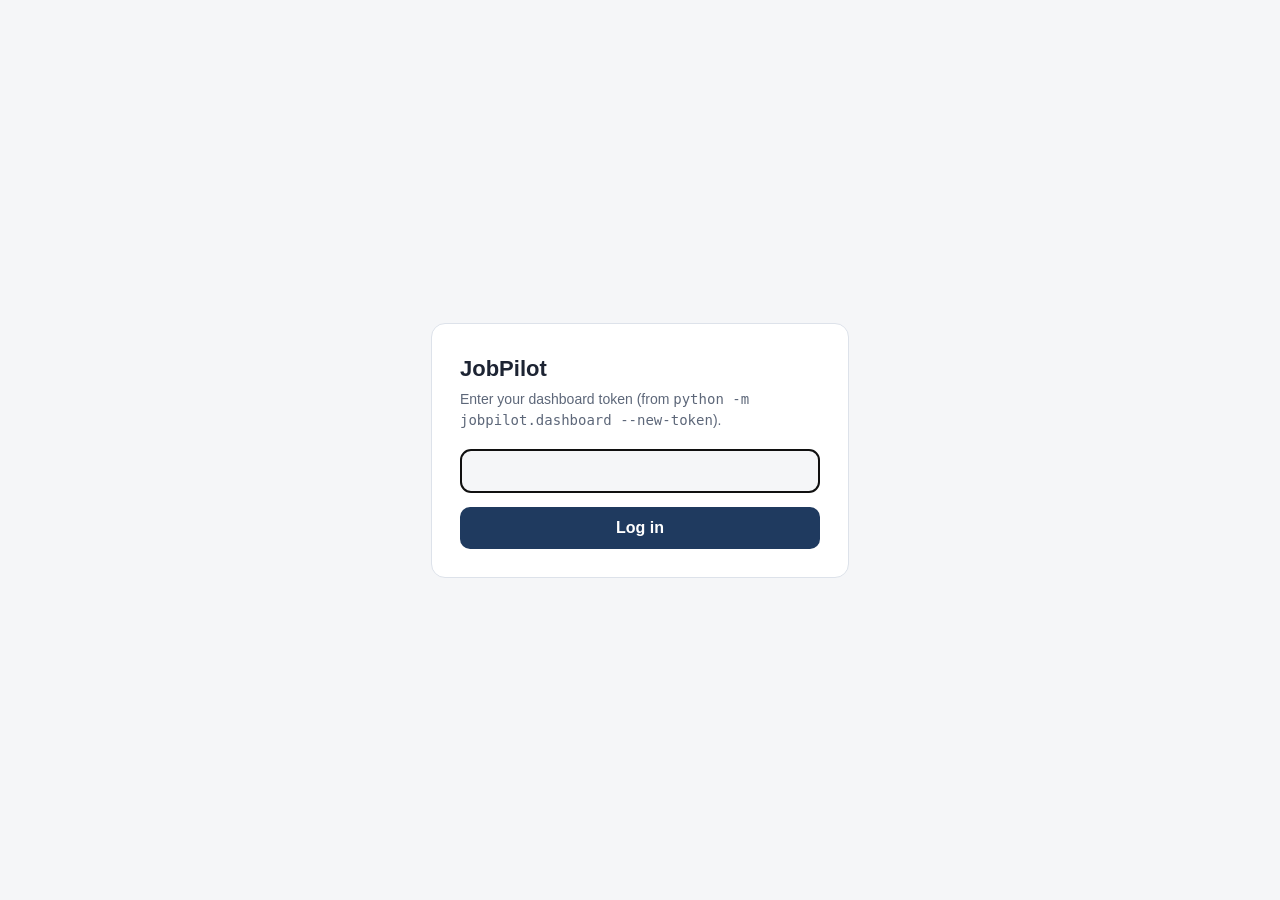
<file: src/jobpilot/dashboard/static/login.html>
<!doctype html>
<html lang="en">
<head>
<meta charset="utf-8">
<meta name="viewport" content="width=device-width, initial-scale=1">
<title>JobPilot</title>
<link rel="manifest" href="/manifest.webmanifest">
<link rel="icon" href="/icon.svg">
<meta name="theme-color" content="#1f3a5f">
<style>
  :root { --bg: #f5f6f8; --card: #fff; --ink: #1d2433; --muted: #5d6779; --accent: #1f3a5f; --line: #dde2ea; }
  @media (prefers-color-scheme: dark) { :root { --bg: #11151c; --card: #1a202b; --ink: #e8ecf2; --muted: #9aa5b6; --accent: #7fb0ee; --line: #2b3342; } }
  body { margin: 0; min-height: 100vh; display: grid; place-items: center; background: var(--bg); color: var(--ink);
         font: 16px/1.5 -apple-system, BlinkMacSystemFont, "Segoe UI", Roboto, sans-serif; }
  form { background: var(--card); border: 1px solid var(--line); border-radius: 14px; padding: 28px; width: min(360px, 88vw); }
  h1 { margin: 0 0 4px; font-size: 22px; } p { margin: 0 0 18px; color: var(--muted); font-size: 14px; }
  input { width: 100%; box-sizing: border-box; padding: 12px; border: 1px solid var(--line); border-radius: 10px;
          background: var(--bg); color: var(--ink); font-size: 16px; }
  button { margin-top: 14px; width: 100%; padding: 12px; border: 0; border-radius: 10px; background: var(--accent);
           color: #fff; font-size: 16px; font-weight: 600; }
</style>
</head>
<body>
<form method="post" action="/login">
  <h1>JobPilot</h1>
  <p>Enter your dashboard token (from <code>python -m jobpilot.dashboard --new-token</code>).</p>
  <label for="token" hidden>Token</label>
  <input id="token" name="token" type="password" autocomplete="current-password" required autofocus>
  <button type="submit">Log in</button>
</form>
</body>
</html>
</file>
